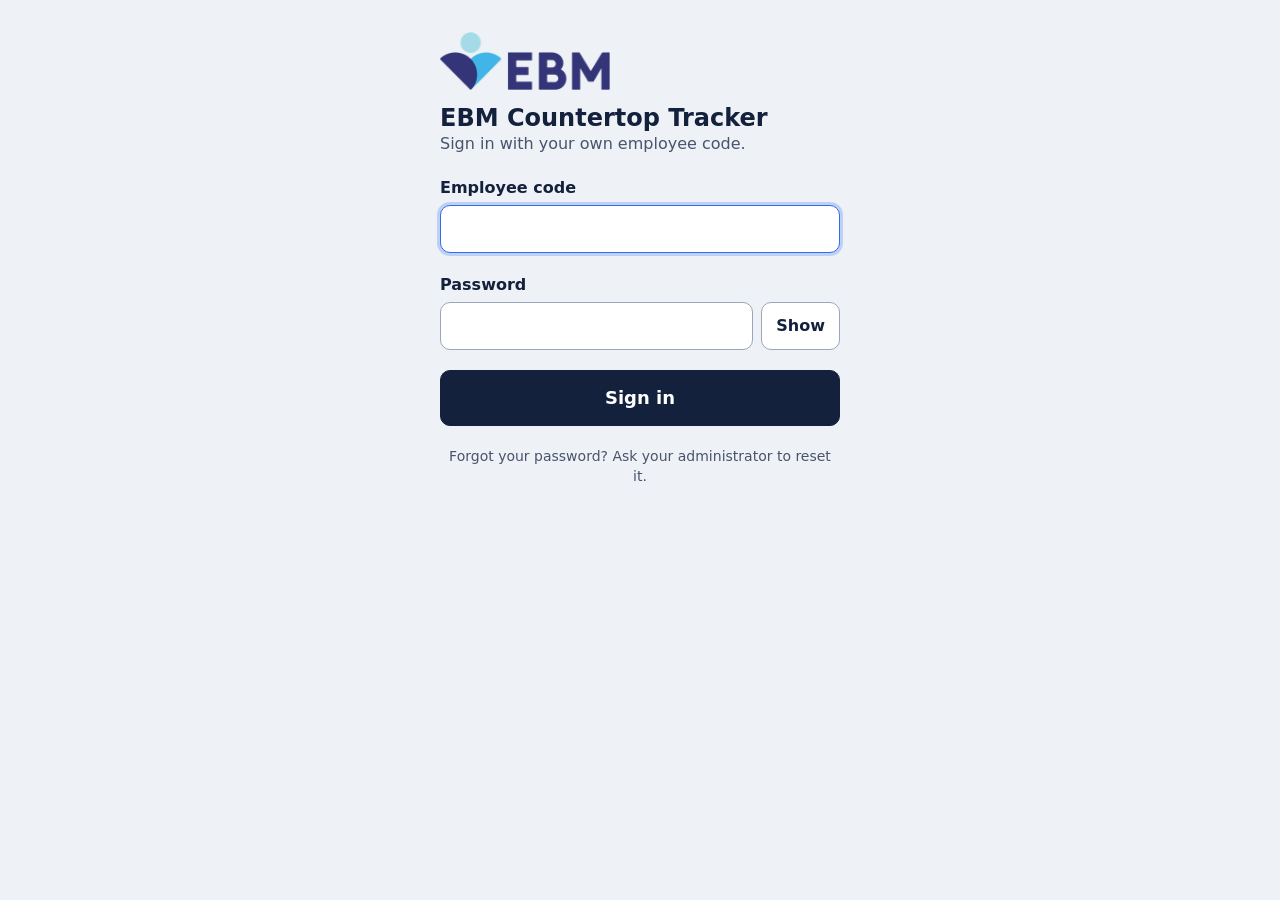
<file: index.html>
<!doctype html>
<html lang="en">
<head>
  <meta charset="utf-8">
  <meta name="viewport" content="width=device-width, initial-scale=1, viewport-fit=cover">
  <meta http-equiv="Content-Security-Policy" content="default-src 'self'; script-src 'self'; style-src 'self'; img-src 'self' data: blob:; media-src 'self' blob:; connect-src 'self' https://script.google.com https://script.googleusercontent.com; manifest-src 'self'; worker-src 'self'; object-src 'none'; base-uri 'self'; form-action 'none'">
  <meta name="referrer" content="no-referrer">
  <meta name="theme-color" content="#343578">
  <title>EBM Countertop Tracker</title>
  <link rel="manifest" href="manifest.webmanifest">
  <link rel="icon" href="icons/icon-192.png">
  <link rel="apple-touch-icon" href="icons/icon-192.png">
  <link rel="stylesheet" href="app.css">
  <script src="config.js" defer></script>
  <script src="api.js" defer></script>
  <script src="camera.js" defer></script>
  <script src="xlsx.js" defer></script>
  <script src="admin.js" defer></script>
  <script src="app.js" defer></script>
</head>
<body>
  <div id="net" class="netbar" role="status" hidden>No connection. Work you already sent is safe.</div>
  <div id="app" aria-live="polite"><p class="boot">Loading…</p></div>
  <noscript><p class="boot">Turn on JavaScript to use the EBM Countertop Tracker.</p></noscript>
</body>
</html>
</file>
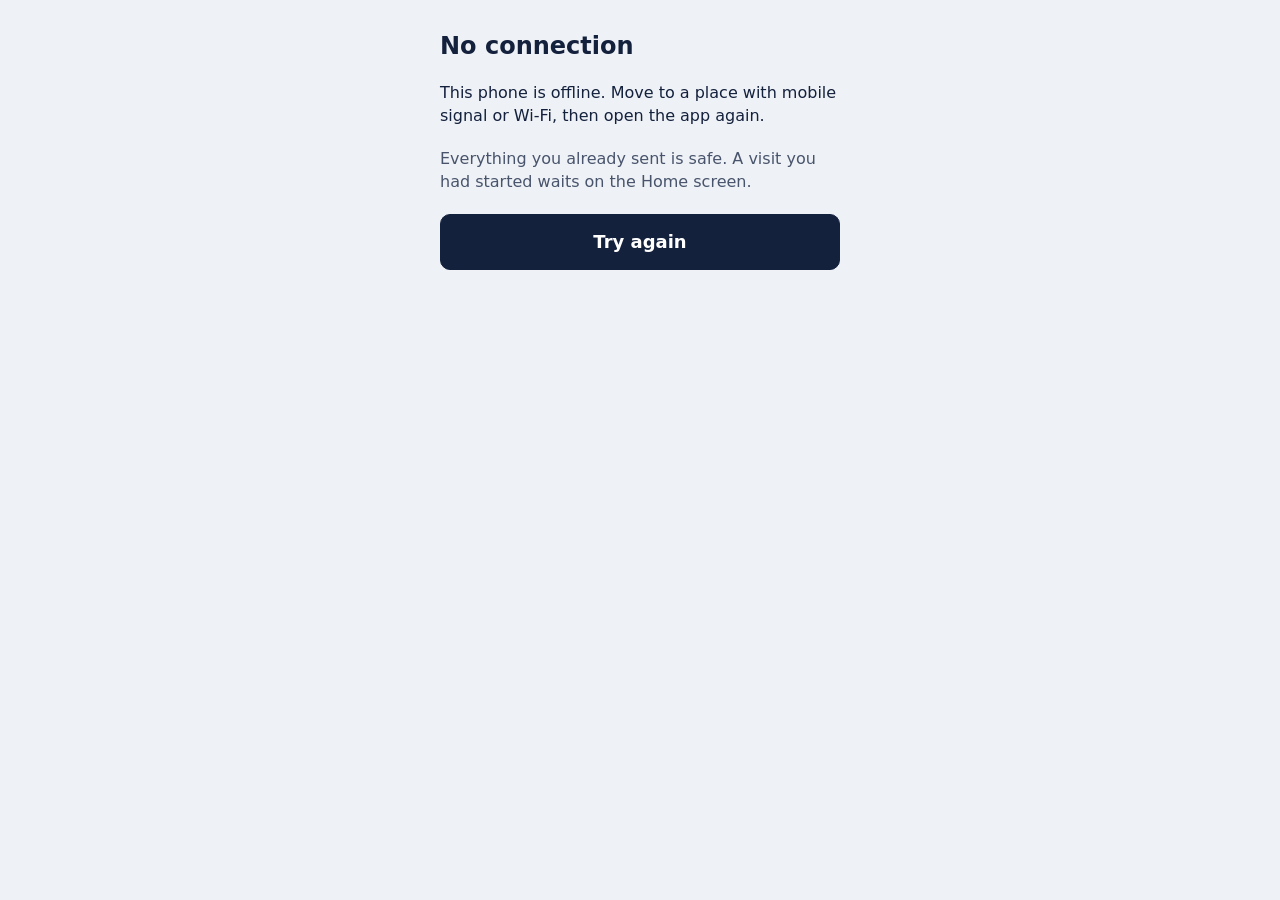
<file: offline.html>
<!doctype html>
<html lang="en">
<head>
  <meta charset="utf-8">
  <meta name="viewport" content="width=device-width, initial-scale=1">
  <meta http-equiv="Content-Security-Policy" content="default-src 'self'; style-src 'self'">
  <title>No connection - EBM Countertop Tracker</title>
  <link rel="stylesheet" href="app.css">
</head>
<body>
  <main class="page-plain">
    <h1>No connection</h1>
    <p>This phone is offline. Move to a place with mobile signal or Wi-Fi, then open the app again.</p>
    <p class="quiet">Everything you already sent is safe. A visit you had started waits on the Home screen.</p>
    <a class="btn btn-primary btn-block btn-lg" href="index.html">Try again</a>
  </main>
</body>
</html>
</file>
<file: app.css>
/* EBM Countertop field portal - built for Android phones outdoors: high contrast, large targets. */
:root {
  --ink: #14213d; --ink-2: #48546c; --line: #d6dce6; --bg: #eef1f5; --surface: #fff; --focus: #2f6fed;
  --normal: #17703f; --normal-bg: #e3f3ea;
  --overdue: #8a5a00; --overdue-bg: #fff1cc;
  --high: #b43a07; --high-bg: #ffe6d6;
  --critical: #b3141a; --critical-bg: #fde2e2;
  --info: #1c48c4; --info-bg: #e4ecff;
  --muted: #576075; --muted-bg: #eceff4;
  --radius: 12px; --tap: 48px;
  --font: Roboto, 'Noto Sans', 'Segoe UI', system-ui, -apple-system, sans-serif;
}
* { box-sizing: border-box; }
html { -webkit-text-size-adjust: 100%; background: var(--bg); min-height: 100%; }
body { margin: 0; background: var(--bg); color: var(--ink); font: 400 16px/1.45 var(--font); -webkit-font-smoothing: antialiased; }
a { color: inherit; }
button, input, textarea, select { font: inherit; color: inherit; }
:focus-visible { outline: 3px solid var(--focus); outline-offset: 2px; }
h1:focus { outline: none; }
h1, h2 { margin: 0; line-height: 1.2; }
h1 { font-size: 24px; font-weight: 700; }
h2 { font-size: 18px; font-weight: 700; }
p { margin: 0; }
figure { margin: 0; }
.num { font-variant-numeric: tabular-nums; }
.quiet { color: var(--ink-2); }
.small { font-size: 14px; }
.center { text-align: center; }
.stack > * + * { margin-top: 12px; }
.stack-lg > * + * { margin-top: 20px; }
.boot { padding: 40px 20px; text-align: center; color: var(--ink-2); }
[hidden] { display: none !important; }

/* frame */
.page { max-width: 560px; margin: 0 auto; padding: 16px 16px calc(96px + env(safe-area-inset-bottom)); }
.page > * + * { margin-top: 16px; }
.page-flow { padding-bottom: calc(24px + env(safe-area-inset-bottom)); }
.page-plain { max-width: 440px; margin: 0 auto; padding: 32px 20px; }
.page-plain > * + * { margin-top: 20px; }
.topbar { background: #fff; color: var(--ink); border-bottom: 3px solid #40b7e2; }
.topbar-inner { max-width: 560px; margin: 0 auto; padding: 12px 16px; display: flex; gap: 12px; align-items: center; justify-content: space-between; }
.topbar-logo { height: 36px; width: auto; flex: none; display: block; }
.topbar-text { flex: 1; min-width: 0; }
.who { font-size: 20px; font-weight: 700; }
.role { font-size: 14px; color: var(--ink-2); margin-top: 2px; }
.btn.btn-ghost { background: transparent; border: 1px solid #c4cbd8; color: var(--ink); border-radius: 10px; min-height: 44px; padding: 0 14px; font-size: 14px; flex: none; cursor: pointer; }
.netbar { position: sticky; top: 0; z-index: 30; background: var(--critical); color: #fff; text-align: center; padding: 8px 12px; font-weight: 600; }
.tabbar { position: fixed; left: 0; right: 0; bottom: 0; z-index: 20; background: var(--surface); border-top: 1px solid var(--line); padding-bottom: env(safe-area-inset-bottom); }
.tabbar ul { list-style: none; margin: 0 auto; padding: 0; max-width: 560px; display: grid; grid-template-columns: repeat(3, 1fr); }
.tabbar a { display: flex; flex-direction: column; align-items: center; justify-content: center; gap: 2px; min-height: 64px; text-decoration: none; color: var(--ink-2); font-size: 14px; border-top: 3px solid transparent; }
.tabbar a[aria-current='page'] { color: var(--ink); font-weight: 700; border-top-color: var(--ink); }
.tabbar svg { width: 24px; height: 24px; fill: currentColor; }

/* forms and buttons */
.field > label { display: block; font-weight: 600; margin-bottom: 6px; }
.input { display: block; width: 100%; min-height: var(--tap); padding: 10px 12px; border: 1.5px solid #9aa6bb; border-radius: 10px; background: #fff; }
textarea.input { min-height: 88px; resize: vertical; }
.input:focus { border-color: var(--focus); outline: none; box-shadow: 0 0 0 3px rgba(47,111,237,.25); }
.input-row { display: flex; gap: 8px; }
.input-row .input { flex: 1; }
.hint { font-size: 14px; color: var(--ink-2); margin-top: 6px; }
.btn { display: inline-flex; align-items: center; justify-content: center; min-height: var(--tap); padding: 0 18px; border-radius: 10px; border: 1.5px solid var(--ink); background: #fff; color: var(--ink); font-weight: 600; text-decoration: none; cursor: pointer; }
.btn:disabled { opacity: .55; cursor: default; }
.btn-primary { background: var(--ink); color: #fff; }
.btn-secondary { background: #fff; }
.btn-danger { border-color: var(--critical); color: var(--critical); background: #fff; }
.btn-block { display: flex; width: 100%; }
.btn-lg { min-height: 56px; font-size: 18px; }
.btn-inline { flex: none; min-height: var(--tap); padding: 0 14px; border: 1.5px solid #9aa6bb; border-radius: 10px; background: #fff; cursor: pointer; }
.link-center { display: block; text-align: center; padding: 12px; color: var(--ink-2); }
.back { display: inline-block; padding: 8px 0; color: var(--ink-2); }
fieldset { border: 0; margin: 0; padding: 0; }
legend { font-weight: 700; font-size: 18px; margin-bottom: 4px; padding: 0; }

/* messages and cards */
.msg { padding: 12px 14px; border-radius: 10px; font-weight: 500; }
.msg-error { background: var(--critical-bg); color: var(--critical); }
.msg-info { background: var(--info-bg); color: var(--info); }
.msg-ok { background: var(--normal-bg); color: var(--normal); }
.card { display: block; background: var(--surface); border: 1px solid var(--line); border-radius: var(--radius); padding: 16px; text-decoration: none; }
.card > * + * { margin-top: 8px; }
.card-ok { background: var(--normal-bg); border-color: #a9d8bd; }
.card-bad { background: var(--critical-bg); border-color: #f2b4b4; }
.card-info { background: var(--info-bg); border-color: #b8c9f5; }
.brand { display: flex; flex-direction: column; gap: 14px; align-items: flex-start; }
.brand-logo { width: 170px; height: auto; display: block; }
.summary-logo { float: right; height: 30px; width: auto; margin: 0 0 8px 12px; }

/* levels */
.badge { display: inline-block; padding: 3px 10px; border-radius: 999px; font-size: 13px; font-weight: 700; white-space: nowrap; }
.lv-normal { --c: var(--normal); --cb: var(--normal-bg); }
.lv-overdue { --c: var(--overdue); --cb: var(--overdue-bg); }
.lv-high { --c: var(--high); --cb: var(--high-bg); }
.lv-critical { --c: var(--critical); --cb: var(--critical-bg); }
.lv-info { --c: var(--info); --cb: var(--info-bg); }
.lv-muted { --c: var(--muted); --cb: var(--muted-bg); }
.badge, .chip { color: var(--c); background: var(--cb); }
.chips { display: flex; flex-wrap: wrap; gap: 8px; }
.chip { padding: 6px 12px; border-radius: 999px; font-size: 14px; }
.alert-card { display: flex; gap: 14px; border-left: 6px solid var(--c); }
.alert-days { flex: none; width: 56px; text-align: center; color: var(--c); }
.alert-days b { display: block; font-size: 30px; line-height: 1; }
.alert-days span { font-size: 13px; }
.alert-body { min-width: 0; flex: 1; }
.alert-body > * + * { margin-top: 3px; }
.alert-top { display: flex; gap: 8px; align-items: flex-start; justify-content: space-between; }
.alert-top strong { overflow-wrap: anywhere; }
.status { display: flex; gap: 16px; align-items: center; border-left: 6px solid var(--c, var(--line)); }
.big-days { text-align: center; color: var(--c, var(--ink)); width: 64px; flex: none; }
.big-days b { display: block; font-size: 36px; line-height: 1; }

/* lists */
.list { list-style: none; margin: 0; padding: 0; background: var(--surface); border: 1px solid var(--line); border-radius: var(--radius); }
.list > li + li { border-top: 1px solid var(--line); }
.row { display: flex; gap: 12px; align-items: center; justify-content: space-between; padding: 12px 14px; min-height: 64px; text-decoration: none; }
.row-main { min-width: 0; display: flex; flex-direction: column; }
.row-main strong { overflow-wrap: anywhere; }
.empty { padding: 16px; color: var(--ink-2); }
.plain { list-style: none; margin: 0; padding: 0; }
.plain li + li { margin-top: 6px; }
.kv { display: grid; grid-template-columns: max-content 1fr; gap: 6px 16px; margin: 0; }
.kv dt { color: var(--ink-2); }
.kv dd { margin: 0; font-weight: 500; overflow-wrap: anywhere; }

/* visit */
.progress { display: grid; grid-template-columns: 1fr 1fr; gap: 6px; }
.progress span { height: 6px; border-radius: 3px; background: var(--line); }
.progress span.on { background: var(--ink); }
.gps { padding: 10px 12px; border-radius: 10px; background: var(--overdue-bg); color: var(--overdue); font-weight: 600; }
.gps-good { background: var(--normal-bg); color: var(--normal); }
.frame-wrap, .shot { position: relative; border-radius: var(--radius); overflow: hidden; background: #000; }
.viewfinder, .shot img { display: block; width: 100%; height: auto; aspect-ratio: 4 / 3; object-fit: cover; }
.camera > * + * { margin-top: 12px; }
.overlay { position: absolute; left: 0; right: 0; bottom: 0; padding: 8px 12px; background: rgba(0,0,0,.55); color: #fff; font-size: 13px; }
.choice { display: grid; grid-template-columns: 1fr 1fr; gap: 10px; }
.choice button { min-height: 64px; border-radius: 12px; border: 2px solid var(--line); background: #fff; font-weight: 700; font-size: 16px; cursor: pointer; }
.choice .choice-yes[aria-pressed='true'] { border-color: var(--normal); background: var(--normal-bg); color: var(--normal); }
.choice .choice-no[aria-pressed='true'] { border-color: var(--critical); background: var(--critical-bg); color: var(--critical); }

/* ---------- administration (desktop first, still usable on a phone) ---------- */
.topbar-inner.wide { max-width: 1280px; }
.admin-page { max-width: 1280px; padding-bottom: 48px; }
.admin-nav { background: var(--surface); border-bottom: 1px solid var(--line); }
.admin-nav > ul { list-style: none; margin: 0 auto; padding: 0 12px; max-width: 1280px; display: flex; flex-wrap: wrap; gap: 0 18px; }
.admin-nav ul ul { list-style: none; margin: 0; padding: 0; display: flex; flex-wrap: wrap; }
.nav-group { display: flex; align-items: center; }
.nav-group + .nav-group { border-left: 1px solid var(--line); padding-left: 12px; }
.nav-label { font-size: 11px; text-transform: uppercase; letter-spacing: .06em; color: var(--ink-2); padding: 0 6px 0 4px; }
.admin-nav a { display: inline-flex; align-items: center; gap: 6px; min-height: 48px; padding: 0 10px; text-decoration: none; color: var(--ink-2); font-weight: 500; border-bottom: 3px solid transparent; white-space: nowrap; }
.admin-nav a[aria-current='page'] { color: var(--ink); font-weight: 700; border-bottom-color: var(--ink); }
.count { background: var(--critical); color: #fff; border-radius: 999px; font-size: 12px; padding: 1px 7px; font-weight: 700; }
@media (max-width: 759px) { .admin-nav > ul { flex-wrap: nowrap; overflow-x: auto; } .admin-nav ul ul { flex-wrap: nowrap; } }
.page-head { display: flex; flex-wrap: wrap; gap: 8px 16px; align-items: center; justify-content: space-between; }
.head-actions { display: flex; flex-wrap: wrap; gap: 8px; }
.grid-2 { display: grid; gap: 16px; grid-template-columns: repeat(auto-fit, minmax(min(100%, 380px), 1fr)); align-items: start; }
.grid-3 { display: grid; gap: 16px; grid-template-columns: repeat(auto-fit, minmax(min(100%, 280px), 1fr)); align-items: start; }
form.grid-2 { display: grid; }
form.grid-2 > .form-actions, form.grid-2 > .form-out { grid-column: 1 / -1; }
.btn-sm { min-height: 44px; padding: 0 12px; font-size: 14px; border-radius: 8px; border: 1.5px solid var(--ink); background: #fff; font-weight: 600; cursor: pointer; }
.kpis { display: grid; gap: 12px; grid-template-columns: repeat(auto-fill, minmax(min(100%, 210px), 1fr)); }
.kpi { display: flex; flex-direction: column; justify-content: space-between; gap: 8px; background: var(--surface); border: 1px solid var(--line); border-radius: var(--radius); padding: 14px 16px; text-decoration: none; min-height: 104px; }
.kpi b { font-size: 34px; line-height: 1; }
.kpi-label { color: var(--ink-2); font-size: 14px; font-weight: 600; }
.kpi-bad { border-left: 6px solid var(--critical); } .kpi-bad b { color: var(--critical); }
.kpi-warn { border-left: 6px solid var(--overdue); } .kpi-good { border-left: 6px solid var(--normal); }
.bands { display: flex; flex-wrap: wrap; gap: 8px; }
.band { padding: 8px 14px; border-radius: 999px; text-decoration: none; color: var(--c); background: var(--cb); font-weight: 600; min-height: 44px; display: inline-flex; align-items: center; gap: 6px; }
.text-bad { color: var(--critical); font-weight: 600; }
.table-wrap { overflow-x: auto; background: var(--surface); border: 1px solid var(--line); border-radius: var(--radius); }
table.data { width: 100%; border-collapse: collapse; font-size: 14px; }
table.data th { text-align: left; background: #f6f8fb; color: var(--ink-2); font-weight: 600; padding: 8px 10px; border-bottom: 1px solid var(--line); white-space: nowrap; position: sticky; top: 0; }
table.data td { padding: 8px 10px; border-top: 1px solid var(--line); vertical-align: top; }
table.data td.num { text-align: right; font-variant-numeric: tabular-nums; }
table.data td.empty { color: var(--ink-2); text-align: center; padding: 16px; }
.filters { display: grid; gap: 12px; grid-template-columns: repeat(auto-fill, minmax(min(100%, 220px), 1fr)); margin-top: 12px; }
.filter-actions { display: flex; gap: 8px; align-items: end; }
details.card > summary { cursor: pointer; font-weight: 700; min-height: 32px; }
.tabs { display: flex; gap: 4px; border-bottom: 1px solid var(--line); }
.tabs a { padding: 10px 14px; text-decoration: none; color: var(--ink-2); border-bottom: 3px solid transparent; min-height: 44px; display: inline-flex; align-items: center; }
.tabs a[aria-current='page'] { color: var(--ink); font-weight: 700; border-bottom-color: var(--ink); }
.form-actions { display: flex; gap: 8px; }
.inline-form { display: flex; gap: 8px; }
form.row-form { display: flex; gap: 8px; align-items: center; } form.row-form > * + * { margin-top: 0; } form.row-form .form-out .msg { padding: 6px 10px; }
.option { display: flex; gap: 10px; align-items: center; min-height: 44px; }
.option input { width: 20px; height: 20px; }
fieldset.inline { display: flex; flex-wrap: wrap; gap: 4px 20px; } fieldset.inline label { display: flex; gap: 8px; align-items: center; min-height: 44px; }
.visit { background: #fafbfd; border: 1px solid var(--line); border-radius: 10px; padding: 10px 12px; }
.visit > summary { cursor: pointer; min-height: 36px; }
.visit > * + * { margin-top: 10px; }
.photo-row { display: flex; flex-wrap: wrap; gap: 8px; }
.photo-box img.evidence { display: block; max-width: 100%; max-height: 520px; border-radius: 10px; background: #000; margin: 0 auto; }
dialog.viewer { border: 0; border-radius: 12px; padding: 12px; max-width: min(96vw, 1100px); }
dialog.viewer::backdrop { background: rgba(10,15,30,.7); }
dialog.viewer img { max-width: 100%; max-height: 80vh; display: block; }
.viewer-head { display: flex; justify-content: space-between; align-items: center; gap: 12px; margin-bottom: 8px; }
.report-list { padding-left: 24px; } .report-list li + li { margin-top: 12px; } .report-list a { display: inline-block; min-height: 32px; }
.summary { grid-template-columns: minmax(200px, max-content) max-content; }
code { font-family: ui-monospace, Menlo, monospace; overflow-wrap: anywhere; }
.print-page { padding: 16px; } .print-page > * + * { margin-top: 12px; }
@media print {
  @page { size: A4 landscape; margin: 10mm; }
  body, html { background: #fff; }
  .no-print, .netbar { display: none !important; }
  .print-page { padding: 0; }
  table.data { font-size: 9px; } table.data th { position: static; }
  .table-wrap { overflow: visible; border: 0; }
  tr { break-inside: avoid; }
}

/* loading bar while waiting for the server */
#busy { position: fixed; top: 0; left: 0; right: 0; height: 4px; z-index: 100; overflow: hidden; background: rgba(47,111,237,.2); }
#busy::after { content: ''; position: absolute; top: 0; bottom: 0; width: 40%; background: var(--focus); animation: busy 1.1s ease-in-out infinite; }
@keyframes busy { from { left: -40%; } to { left: 100%; } }
@media (prefers-reduced-motion: reduce) { #busy::after { animation: none; left: 0; width: 100%; } }

/* demo outlets: the real distance, highlighted, not enforced */
.card-demo { background: #fff4e0; border: 3px solid #e0892b; }
.demo-tag { display: inline-block; font-weight: 800; letter-spacing: .08em; font-size: .8rem; background: #e0892b; color: #14213d; padding: 2px 8px; border-radius: 6px; margin: 0 0 6px; }
.demo-distance { font-size: 1.6rem; font-weight: 800; color: #9a3412; margin: 4px 0; }
.badge-demo { background: #e0892b; color: #14213d; font-weight: 800; }
.plano-note { display: block; max-width: 42ch; background: #fdecea; border-left: 4px solid #b3261e; padding: 4px 8px; }
.stock-note { display: block; max-width: 42ch; background: #fff4e0; border-left: 4px solid #e0892b; padding: 4px 8px; }

/* team visits */
.tabbar.tabbar-4 ul { grid-template-columns: repeat(4, 1fr); }
.chips { display: flex; flex-wrap: wrap; gap: 8px; margin-bottom: 12px; }
.grid-2 { display: grid; grid-template-columns: 1fr 1fr; gap: 12px; }
.filters .field { display: block; margin-bottom: 12px; }
.filters select, .filters input { width: 100%; }
.photo-btns { display: flex; gap: 8px; margin-top: 6px; }

/* day-by-day summary (made to be screenshotted) */
.summary-card { border-top: 6px solid #e0892b; }
.summary-eyebrow { margin: 0; font-size: 12px; font-weight: 800; letter-spacing: .06em; text-transform: uppercase; color: #a2540f; }
.summary-card h2 { margin: 4px 0 0; }
.summary-period { font-weight: 700; margin: 8px 0; }
.summary-stats { display: grid; grid-template-columns: repeat(3, 1fr); gap: 8px; margin: 8px 0 12px; }
.summary-stats div { background: var(--bg, #eef1f6); border-radius: 10px; padding: 8px; text-align: center; }
.summary-stats strong { display: block; font-size: 1.6rem; line-height: 1.1; }
.summary-stats span { font-size: 12px; color: var(--ink-2); }
.summary-day { border-top: 1px solid var(--line); padding-top: 8px; margin-top: 8px; }
.summary-day h3 { font-size: 1rem; margin: 0 0 4px; }
.summary-day ol { margin: 0; padding-left: 20px; }
.summary-day li { margin: 3px 0; }
.summary-foot { font-size: 11px; color: var(--ink-2); margin: 12px 0 0; }
li.not-working { background: #fdecea; }

/* far from radius (14 Nov 2026) */
.far-distance { font-size: 20px; font-weight: 800; color: var(--high); margin: 0 0 4px; }
.card-far { border-left: 6px solid var(--high); background: var(--high-bg); }
.far-decision label { display: block; margin: 8px 0; }
</file>
